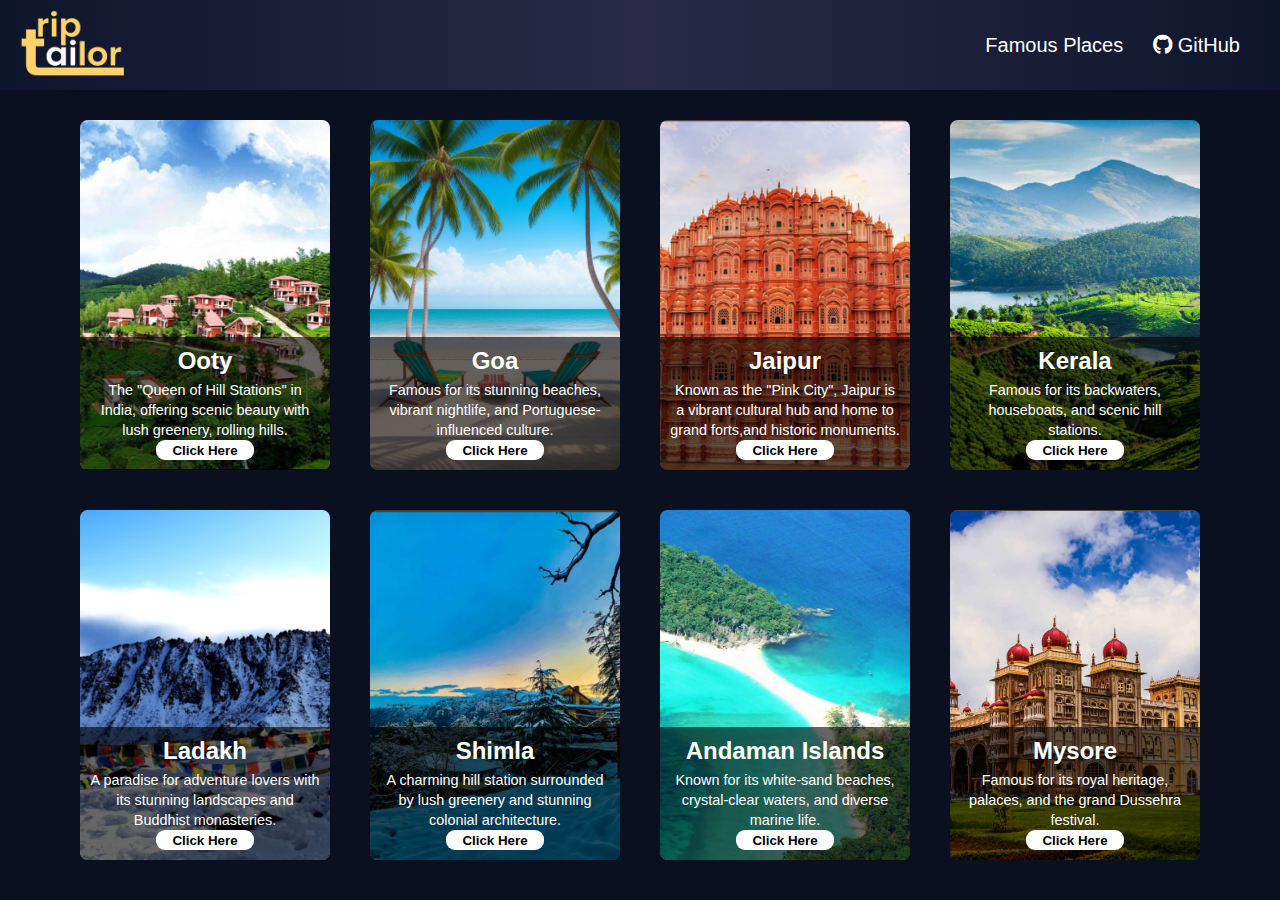
<file: Frontend/FamousPlaces.html>
<!DOCTYPE html>
<html lang="en">
<head>
    <meta charset="UTF-8">
    <meta name="viewport" content="width=device-width, initial-scale=1.0">
    <link rel="stylesheet" href="./styles.css">
    <link href="https://cdnjs.cloudflare.com/ajax/libs/font-awesome/6.0.0/css/all.min.css" rel="stylesheet">
</head>
<body>
<!-- Navbar -->
<nav class="navbar">
    <div class="navbar-logo">
        <a href="/Frontend/index.html"><img src="/Images/logo-white.png" style="height:70px;width:112.4px;padding-top:2px;" alt="Logo"></a>
    </div>
    <div class="hamburger">
        <span></span>
        <span></span>
        <span></span>
    </div>
    <ul class="navbar-links flex items-center space-x-3">
        <li>
          <a href="FamousPlaces.html" class="navbar-link text-base font-medium text-grey-400 hover:text-blue-500">
            Famous Places
          </a>
        </li>
      
        <li>
          <a href="https://github.com/iarmaanx/Trip-Tailor" target="_blank" class="navbar-link flex items-center gap-2 text-base font-medium text-grey-400 hover:text-blue-500">
            <i class="fab fa-github text-xl"></i>
            <span>GitHub</span>
          </a>
        </li>
      </ul>
      
  </nav>

<section class="popular-destinations" >
   
    <div class="destination-boxes">
        <div class="destination-box">
            <img src="/Images/ooty.png" alt="Taj Mahal">
            <div class="destination-info">
                <h3>Ooty</h3>
                <p> The "Queen of Hill Stations" in India, offering scenic beauty with lush greenery, rolling hills.
                </p>
                <button class="rotate-btn">Click Here</button>
            </div>
            <div class="destination-box-back">
                <div>Great things to do</div>
                <br>
                <ul>
                    <li>Ooty Lake</li>
                    <li>Botanical Gardens</li>
                    <li>Nilgiri Mountain Railway</li>
                    <li>Doddabetta Peak</li>
                </ul>
                <br>
                <button class="rotate-btn">Click Here</button>
            </div>
        </div>
        <div class="destination-box">
            <img src="/Images/d3.jpg" alt="Goa">
            <div class="destination-info">
                <h3>Goa</h3>
                <p>Famous for its stunning beaches, vibrant nightlife, and Portuguese-influenced culture.</p>
                <button class="rotate-btn">Click Here</button>
            </div>
            <div class="destination-box-back">
                <div>Great things to do</div>
                <br>
                <ul>
                    <li>Baga Beach</li>
                    <li>Dudhsagar Waterfalls</li>
                    <li>Fort Aguada</li>
                    <li>Basilica of Bom Jesus</li>
                </ul>
                <br>
                <button class="rotate-btn">Click Here</button>
            </div>
        </div>
        <div class="destination-box">
            <img src="/Images/d5.png" alt="Jaipur">
            <div class="destination-info">
                <h3>Jaipur</h3>
                <p>Known as the "Pink City", Jaipur is a vibrant cultural hub and home to grand forts,and historic
                    monuments.</p>
                <button class="rotate-btn">Click Here</button>
            </div>
            <div class="destination-box-back">
                <div>Great things to do</div>
                <br>
                <ul>
                    <li>Amber Fort</li>
                    <li> Hawa Mahal</li>
                    <li>City Palace</li>
                    <li>Jantar Mantar</li>
                </ul>
                <br>
                <button class="rotate-btn">Click Here</button>
            </div>
        </div>
        <div class="destination-box">
            <img src="/Images/kerala.png" alt="Kerala">
            <div class="destination-info">
                <h3>Kerala</h3>
                <p>Famous for its backwaters, houseboats, and scenic hill stations.</p>
                <button class="rotate-btn">Click Here</button>
            </div>
            <div class="destination-box-back">
                <div>Great things to do</div>
                <br>
                <ul>
                    <li>Backwater Cruise
                    </li>
                    <li> Munnar Tea Gardens
                    </li>
                    <li> Athirappilly Waterfalls
                    </li>
                    <li>Fort Kochi</li>
                </ul>
                <br>
                <button class="rotate-btn">Click Here</button>
            </div>
        </div>

        <div class="destination-box">
            <img src="/Images/ladakh.png" alt="Ladakh">
            <div class="destination-info">
                <h3>Ladakh</h3>
                <p>A paradise for adventure lovers with its stunning landscapes and Buddhist monasteries.</p>
                <button class="rotate-btn">Click Here</button>
            </div>
            <div class="destination-box-back">
                <div>Great things to do</div>
                <br>
                <ul>
                    <li>aPangong Lake
                       </li>
                    <li> Nubra Valley
                      </li>
                    <li>  Thiksey Monastery
                        </li>
                        <li>Khardung La Pass</li>
                </ul>
                <br>
                <button class="rotate-btn">Click Here</button>
            </div>
        </div>
        <div class="destination-box">
            <img src="/Images/shimla.png" alt="Shimla">
            <div class="destination-info">
                <h3>Shimla</h3>
                <p>A charming hill station surrounded by lush greenery and stunning colonial architecture.</p>
                <button class="rotate-btn">Click Here</button>
            </div>
            <div class="destination-box-back">
                <div>Great things to do</div>
                <br>
                <ul>
                    <li>The Ridge
                        
                        </li>
                    <li>Jakhoo Temple
                       </li>
                    <li> Kufri
                        </li>
                        <li>Mall Road</li>
                </ul>
                <br>
                <button class="rotate-btn">Click Here</button>
            </div>
        </div>
        <div class="destination-box">
            <img src="/Images/andn.png" alt="Andaman Islands">
            <div class="destination-info">
                <h3>Andaman Islands</h3>
                <p>Known for its white-sand beaches, crystal-clear waters, and diverse marine life.</p>
                <button class="rotate-btn">Click Here</button>
            </div>
            <div class="destination-box-back">
                <div>Great things to do</div>
                <br>
                <ul>
                    <li>Radhanagar Beach
                        </li>
                    <li>Cellular Jail
                       </li>
                    <li> Scuba Diving
                      </li>
                      <li>  Ross Island</li>
                </ul>
                <br>
                <button class="rotate-btn">Click Here</button>
            </div>
        </div>
        <div class="destination-box">
            <img src="/Images/mysore.png" alt="Mysore">
            <div class="destination-info">
                <h3>Mysore</h3>
                <p>Famous for its royal heritage, palaces, and the grand Dussehra festival.</p>
                <button class="rotate-btn">Click Here</button>
            </div>
            <div class="destination-box-back">
                <div>Great things to do</div>
                <br>
                <ul>
                    <li>Mysore Palace
                       </li>
                    <li> Chamundi Hill
                       </li>
                    <li> St. Philomena's Church
                        </li>
                        <li>Brindavan Gardens</li>
                </ul>
                <br>
                <button class="rotate-btn">Click Here</button>
            </div>
        </div>
    </div>
    <script>
        var btns = document.getElementsByClassName("rotate-btn");
for (var i = 0; i < btns.length; i++) {
btns[i].style.backgroundColor = "white";
}
document.querySelectorAll('.rotate-btn').forEach(button => {
button.addEventListener('click', function() {
const destinationBox = this.closest('.destination-box');
destinationBox.classList.toggle('flipped'); 



const backImage = destinationBox.querySelector('.destination-box-back img');

if (destinationBox.classList.contains('flipped')) {

if (backImage) {
  backImage.style.opacity = '0.6';
}
} else {

if (backImage) {
  backImage.style.opacity = '1';
}
}
});
});

document.querySelector('.hamburger').addEventListener('click', () => {
const navLinks = document.querySelector('.navbar-links');
navLinks.classList.toggle('show');
});
    </script>
</section>



</body>


</html>
</file>
<file: Frontend/styles.css>
html{
    scroll-behavior: smooth;
}
* {
    margin: 0;
    padding: 0;
    box-sizing: border-box;
  }
body {
    margin: 0;
    padding: 0;
    font-family: 'Poppins', sans-serif;
    color: #fff;
    background: #0A101F;
    overflow-x: hidden; 
}

/* Navbar */
.navbar {
    display: flex;
    justify-content: space-between;
    align-items: center;
    padding: 15px 20px;  
    background-image: linear-gradient(to right,#0e162b, #2a2a48,#0e162b);
    position: sticky;
    top: 0;
    z-index: 1000;
    height:90px;
    width: 100%;
    box-sizing: border-box; 
}


.navbar-links {
    
    display: flex;
    gap: 30px;  
    list-style: none;
    margin-right:20px;
}

.navbar-link {
    text-decoration: none;
    color: #fff;
    font-size: 20px;
    font-weight: 300;
    transition: color 0.3s ease;
   
}
.navbar-link:hover{
    text-decoration: underline;
    transition: color 0.3s ease;
}

.navbar-link:hover {
    color: #FFD369;
}

/* Hero Section */
.hero {
    position: relative;
    height: 90vh;
    background: url(/Images/travel-home-improved.jpeg) center/cover no-repeat;
    background-size:cover;
    display: flex;
    justify-content: center;
    align-items: center;
    color: #fffffff1;
    text-align: center;
    width: 100%;
    overflow: hidden; 
}

.hero-overlay {
    position: absolute;
    top: 0;
    left: 0;
    width: 100%;
    height: 100%;
    background: rgba(0, 0, 0, 0.4);
}

.hero-content {
    position: relative;
    z-index: 10;
    font-size: 50px;
    font-weight: 600;
    letter-spacing: 2px;
}

.hero-subtext {
    font-size: 22px;
    font-weight: 300;
    margin-top: 10px;
}

.cta-button {
    background-color: #FFD369;
    padding: 20px 20px;
    font-size: 18px;
    color: #0A101F;
    text-decoration: none;
    border: none;
    border-radius: 30px;
    cursor: pointer;
    margin-top: 30px;
    font-weight: 600;
    transition: background-color 0.3s ease;
    display: inline-block; 
}

.cta-button:hover {
    background: rgba(0, 0, 0, 0.7);
    transform: scale(1.1);
    box-shadow: 0px 4px 15px rgb(227, 223, 220);
    color: white;
}

 

/* Features Section */
.features {
    display: grid;
    grid-template-columns: repeat(auto-fit, minmax(250px, 1fr));
    gap: 2rem;
    padding: 2rem;
    max-width: 1200px;
    margin: 0 auto;
  }

  .feature-card {
    background: rgba(255, 255, 255, 0.1);
    backdrop-filter: blur(10px);
    border: 1px solid rgba(255, 255, 255, 0.2);
    border-radius: 20px;
    padding: 1rem;
    text-align: center;
    transition: all 0.3s ease;
    position: relative;
    overflow: hidden;
  }

  .feature-card::before {
    content: '';
    position: absolute;
    top: 0;
    left: 0;
    width: 100%;
    height: 100%;
    background: linear-gradient(135deg, rgba(255,255,255,0.1) 0%, rgba(255,255,255,0) 100%);
    transform: translateY(100%);
    transition: transform 0.6s ease;
    z-index: 1;
  }

  .feature-card:hover {
    transform: translateY(-10px);
    box-shadow: 0 20px 40px rgba(0,0,0,0.1);
  }

  .feature-card:hover::before {
    transform: translateY(0);
  }

  .feature-icon {
    font-size: 3rem;
    margin-bottom: 1rem;
    display: inline-block;
    transition: transform 0.3s ease;
  }

  .feature-card:hover .feature-icon {
    transform: scale(1.2) rotate(5deg);
  }

  .feature-title {
    font-size: 1.5rem;
    font-weight: bold;
    margin-bottom: 1rem;
    color: #2d3436;
    position: relative;
    z-index: 2;
  }

  .feature-title::after {
    content: '';
    display: block;
    width: 0;
    height: 2px;
    background: #6c5ce7;
    margin: 0.5rem auto 0;
    transition: width 0.3s ease;
  }

  .feature-card:hover .feature-title::after {
    width: 50%;
  }

  .feature-description {
    color: #636e72;
    line-height: 1.6;
    margin: 0;
    position: relative;
    z-index: 2;
  }

  a {
    color: inherit;
    text-decoration: none;
  }

  /* Dark mode support */
  @media (prefers-color-scheme: dark) {
    .feature-card {
      background: rgba(0, 0, 0, 0.2);
      border-color: rgba(255, 255, 255, 0.1);
    }

    .feature-title {
      color: #f1f1f1;
    }

    .feature-description {
      color: #a0a0a0;
    }
  }

  /* Responsive design */
  @media (max-width: 768px) {
    .features {
      grid-template-columns: 1fr;
      padding: 1rem;
    }

    .feature-card {
      padding: 1.5rem;
    }
  }

  /* Animation for cards on page load */
  @keyframes fadeInUp {
    from {
      opacity: 0;
      transform: translateY(20px);
    }
    to {
      opacity: 1;
      transform: translateY(0);
    }
  }

  .feature-card {
    animation: fadeInUp 0.6s ease backwards;
  }

  .feature-card:nth-child(1) { animation-delay: 0.1s; }
  .feature-card:nth-child(2) { animation-delay: 0.2s; }
  .feature-card:nth-child(3) { animation-delay: 0.3s; }
  .feature-card:nth-child(4) { animation-delay: 0.4s; }
/* most popular destination section */
a {
  color: white;
}
  h2 {
    text-align: center;
    font-size: 2rem;
    margin-bottom: 9px;
  }
  
  .popular-destinations {
    text-align: center;
    padding: 20px;
  }
  
  .destination-boxes {
    display: flex;
    flex-wrap: wrap;
    justify-content: center;
    gap: 20px;
  }
  
  .destination-box {
    width: 250px;
    height: 350px;
    background-color: #2e3a59;
    border-radius: 8px;
    overflow: hidden;
    position: relative;
    transition: transform 0.3s ease;
    margin: 10px;

  }
  
  .destination-box img {
    width: 100%;
    height: 100%;
    object-fit: cover;
  }
  
  .destination-info {
    position: absolute;
    bottom: 0;
    left: 0;
    right: 0;
    background-color: rgba(0, 0, 0, 0.6);
    padding: 10px;
    color: white;
    text-align: center;
    font-size: 1rem;
  }
  
  .destination-box h3 {
    font-size: 1.5rem;
    margin-bottom: 5px;
  }
  
  .destination-box p {
    font-size: 0.9rem;
    line-height: 1.4;
  }
  
  .destination-box:hover {
    transform: scale(1.1);
  }
  
  .destination-box::after {
    content: '';
    position: absolute;
    top: 0;
    left: -100%;
    width: 100%;
    height: 100%;
    background: linear-gradient(90deg, rgba(255, 255, 255, 0.2), rgba(255, 255, 255, 0.6), rgba(255, 255, 255, 0.2));
    transition: left 0.5s ease;
  }
  
  .destination-box:hover::after {
    left: 100%;
  }
 
  .rotate-btn
  {
    border: none;
    border-radius: 9px;
    font-weight: bold;
    background-color: #ffffff;
    padding: 1% 7%;
    cursor: pointer;
  }

.destination-box {
    width: 250px;
    height: 350px;
    background-color: #2e3a59;
    border-radius: 8px;
    overflow: hidden;
    position: relative;
    transition: transform 0.6s ease;
    margin: 10px;
    transform-style: preserve-3d;
  }
  
  .destination-box img {
    width: 100%;
    height: 100%;
    object-fit: cover;
    transition: opacity 0.3s ease;
  }
  
  .destination-info {
    position: absolute;
    bottom: 0;
    left: 0;
    right: 0;
    background-color: rgba(0, 0, 0, 0.6);
    padding: 10px;
    color: white;
    text-align: center;
    font-size: 1rem;
    z-index: 2;
  }
  
  .destination-box-back {
    position: absolute;
    top: 0;
    left: 0;
    width: 100%;
    height: 100%;
    background-color: rgba(0, 0, 0, 0.7);
    display: none;
    flex-direction: column; /* Stack items vertically */
    justify-content: center;
    align-items: center;
    color: white;
    font-size: 1rem;
    padding: 10px;
    z-index: 1;
    opacity: 0.6; 
    transform: rotateY(180deg); 
    text-align: center; 
  }
  
  .destination-box-back div {
    margin-bottom: 10px;
    font-weight: bold;
   text-transform: capitalize;
   font-size: 1.4rem;
   border-bottom: 2px solid white;
  }
  
  .destination-box-back ul {
    list-style-type: none;
    padding: 0;
    margin: 0;
  }
  
  .destination-box-back li {
    margin-bottom: 5px; 
    font-weight: bold;
    background-color: #ffffff;
    color: black;
  }
  
  .destination-box-back button {
    border: none;
    border-radius: 9px;
    font-weight: bold;
    background-color: #f0f8ff7d;
    padding: 1% 7%;
    cursor: pointer;
    margin-top: 10px; /* Space between the list and the button */
  }
  
  
  .destination-box.flipped .destination-info {
    display: none; /* Hide front content when flipped */
  }
  
  .destination-box.flipped .destination-box-back {
    display: flex; /* Show back content when flipped */
  }
  
  .destination-box.flipped {
    transform: rotateY(180deg); /* Flip the box when flipped */
  }
  




/* FAQ Section */
.faq {
    background-color: #1B1B2F;
    padding: 40px 20px;
    text-align: center;
    max-width: 900px;
    margin: 40px auto;
    border-radius: 10px;
    color: #F5F5F7;
}

.faq h2 {
    font-size: 36px;
    margin-bottom: 30px;
    color: #FFCA47;
    text-shadow: 1px 1px 3px rgba(0, 0, 0, 0.5);
}

.faq-item {
    background-color: #2B2D3A;
    margin-bottom: 20px;
    border-radius: 8px;
    padding: 15px;
    color: #F5F5F7;
    box-shadow: 0 4px 6px rgba(0, 0, 0, 0.1);
    transition: background-color 0.3s ease, transform 0.2s ease;
}

.faq-item:hover {
    background-color: #354F66;
    transform: scale(1.02);
}

.faq-question {
    font-size: 20px;
    font-weight: bold;
    cursor: pointer;
    display: flex;
    justify-content: space-between;
    align-items: center;
    transition: color 0.3s ease;
}

.faq-answer {
    display: none;
    font-size: 16px;
    margin-top: 10px;
    line-height: 1.5;
    color: #D9E2EC;
    opacity: 0;
    max-height: 0;
    overflow: hidden;
    transition: opacity 0.3s ease, max-height 0.3s ease;
}

.faq-question:hover {
    color: #FFD369;
}

.faq-icon {
    font-size: 20px;
    transform: rotate(0deg);
    transition: transform 0.3s ease;
}

.faq-item.open .faq-answer {
    display: block;
    opacity: 1;
    max-height: 500px;
}

.faq-item.open .faq-icon {
    transform: rotate(45deg);
}

/* Footer */
.footer {
    text-align: center;
    padding: 20px;
    background-color: #1B1B2F;
    color: #F3F4F6;
}

/* Hamburger Menu */
.hamburger {
    display: none;
    flex-direction: column;
    cursor: pointer;
    gap: 5px;
}

.hamburger span {
    display: block;
    width: 25px;
    height: 3px;
    background-color: #fff;
    border-radius: 5px;
}

/* Media Queries */

@media (max-width: 1024px) {
    .navbar-logo {
        font-size: 20px;
        font-weight: 600;
        color: #FFD369;
        padding-top: 12px;
        padding: 10px 18px;
        font-size: 14px;
      }

    .navbar-links {
        display: flex;
        flex-direction: row;
        gap: 15px;
    }

    .navbar-link {
        font-size: 18px;
    }

    .hero-content {
        font-size: 45px;
    }

    .hero-subtext {
        font-size: 20px;
    }

    .cta-button {
        padding: 15px 25px;
        font-size: 16px;
    }
}

@media (max-width: 768px) {
    .navbar-logo {
        font-size: 20px;
        font-weight: 600;
        color: #FFD369;
        padding-top: 12px;
        padding: 10px 18px;
        font-size: 14px;
      }

    .navbar-links {
        display: none;
        flex-direction: column;
        background-color: #1B1B2F;
        position: absolute;
        top: 65%;
        right: 0;
        width: 100%;
        padding: 20px 0;
        gap: 10px;
    }
    .navbar-link{
        margin: 7px;
    }

    .navbar-links.show {
        display: flex;
    }

    .hamburger {
        display: flex;
    }

    .hero-content {
        font-size: 40px;
    }

    .hero-subtext {
        font-size: 18px;
    }

    .cta-button {
        padding: 12px 20px;
        font-size: 16px;
        padding: 5px 5px;
    }
}

@media (max-width: 480px) {
    .navbar-links {
        margin: 30px 0px;
        width: 100%;
    }

    .hero-content {
        font-size: 35px;
    }

    .hero-subtext {
        font-size: 16px;
    }

    .cta-button {
        padding: 10px 18px;
        font-size: 14px;
    }
}

#scrollButton {
    position: fixed;
    bottom: 20px;
    right: 20px;
    width: 60px;
    height: 60px;
    display: flex;
    align-items: center;
    justify-content: center;
    cursor: pointer;
    z-index: 1000;
    opacity: 0; /* Initially hidden */
    pointer-events: none; /* Prevent interaction when hidden */
    transition: opacity 0.5s ease; /* Smooth fade-in effect */
}


/* Scroll to Top Button */
#scrollButton.visible {
    opacity: 1; /* Fully visible */
    pointer-events: auto; /* Enable interaction */
}

.outer-circle {
    position: relative;
    width: 100%;
    height: 100%;
    border-radius: 50%;
    background: conic-gradient(
        #FFCA47 0deg,
        orange var(--scroll-progress, 0deg),
        #d91e1e00 var(--scroll-progress, 0deg),
        #d5e7ec00 360deg
    );
    transform: rotate(-90deg); /* Start animation from top */
    display: flex;
    align-items: center;
    justify-content: center;
    transition: background 0.3s ease;
}

.inner-circle {
    width: 45px;
    height: 45px;
    background: #0a101f;
    border-radius: 50%;
    display: flex;
    align-items: center;
    justify-content: center;
    box-shadow: 0 4px 6px rgba(0, 0, 0, 0.1);
}

.arrow {
    font-size: 18px;
    color: #ffbc15;
    font-weight: bold;
    transform: rotate(90deg); /* Fixed direction to the right */
}
</file>
